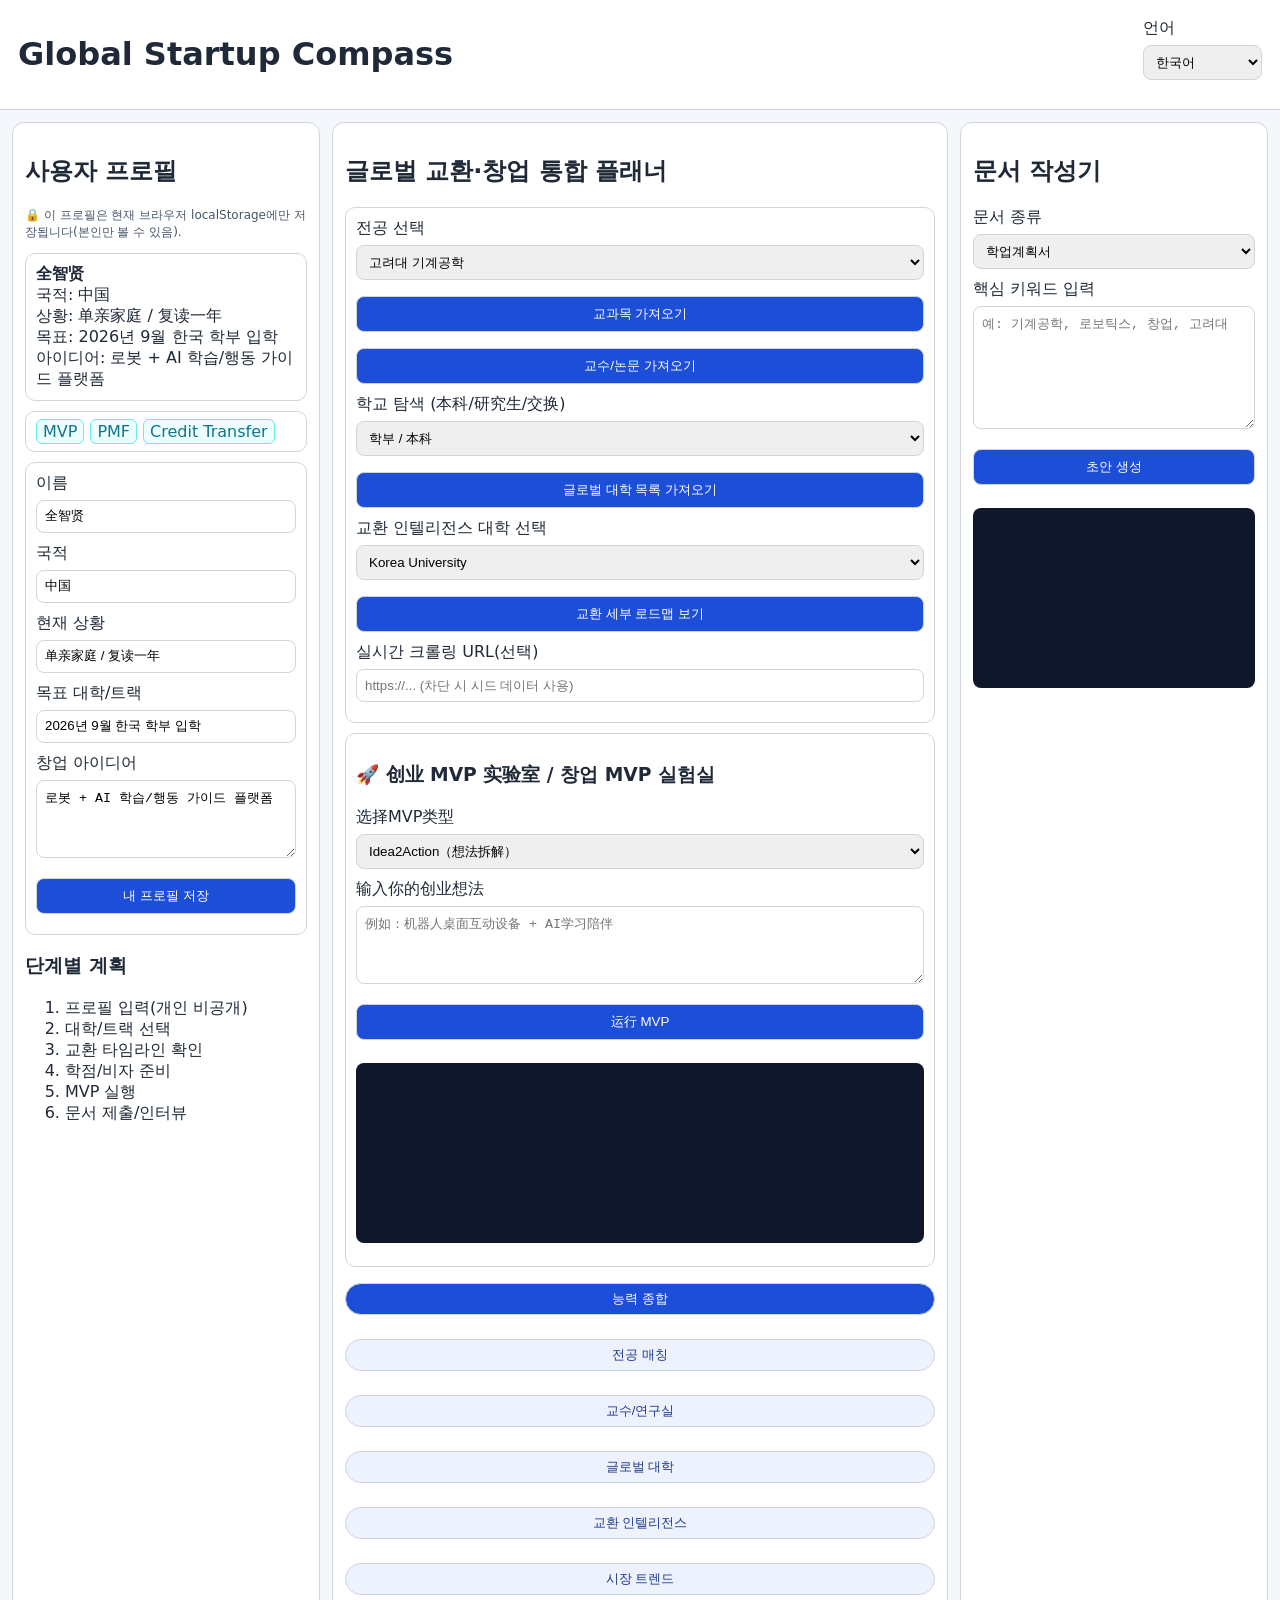
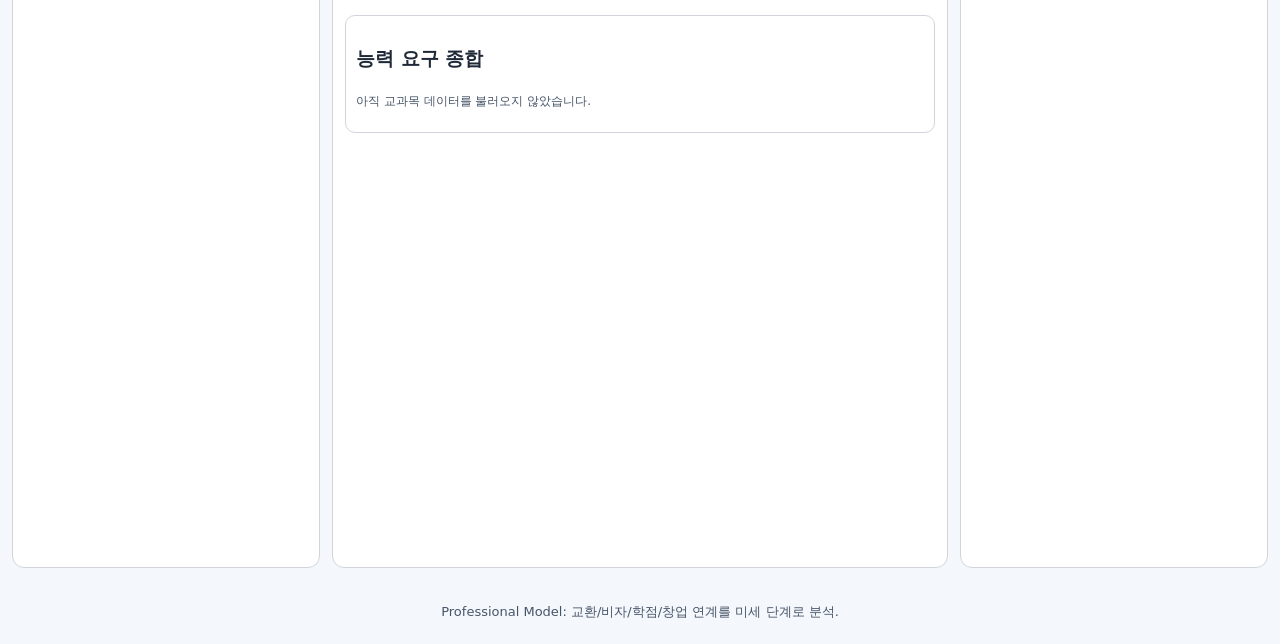
<file: index.htm>
<!doctype html>
<html lang="ko">
  <head>
    <meta charset="UTF-8" />
    <meta name="viewport" content="width=device-width, initial-scale=1.0" />
    <title>Global Startup Compass</title>
    <link rel="stylesheet" href="styles.css" />
  </head>
  <body>
    <header class="topbar">
      <h1 id="appTitle">Global Startup Compass</h1>
      <div class="controls">
        <label for="langSelect" id="langLabel">언어</label>
        <select id="langSelect">
          <option value="ko">한국어</option>
          <option value="zh">中文</option>
          <option value="en">English</option>
        </select>
      </div>
    </header>

    <main class="layout">
      <aside class="panel left">
        <h2 data-i18n="profileTitle">사용자 프로필</h2>
        <p class="mini">🔒 이 프로필은 현재 브라우저 localStorage에만 저장됩니다(본인만 볼 수 있음).</p>
        <div id="profileCard"></div>

        <div class="card">
          <label>이름</label><input id="pfName" />
          <label>국적</label><input id="pfNation" />
          <label>현재 상황</label><input id="pfSituation" />
          <label>목표 대학/트랙</label><input id="pfTarget" />
          <label>창업 아이디어</label><textarea id="pfIdea" rows="4"></textarea>
          <button id="saveProfileBtn">내 프로필 저장</button>
        </div>

        <h3 data-i18n="wizardTitle">단계별 계획</h3>
        <ol id="wizardSteps"></ol>
      </aside>

      <section class="panel center">
        <h2 data-i18n="mvpTitle">학업·창업 통합 플래너</h2>
        <div class="api-tools card">
          <label>전공 선택</label>
          <select id="majorSelect">
            <option value="mechanical_engineering">고려대 기계공학</option>
            <option value="self_designed_major">고려대 자유전공</option>
          </select>
          <button id="loadCoursesBtn">교과목 가져오기</button>
          <button id="loadProfBtn">교수/논문 가져오기</button>

          <label>학교 탐색 (本科/研究生/交换)</label>
          <select id="trackSelect">
            <option value="undergraduate">학부 / 本科</option>
            <option value="graduate">대학원 / 研究生</option>
            <option value="exchange">교환 / 交换</option>
          </select>
          <button id="loadUnivBtn">글로벌 대학 목록 가져오기</button>

          <label>교환 인텔리전스 대학 선택</label>
          <select id="intelUniversitySelect"></select>
          <button id="openIntelBtn">교환 세부 로드맵 보기</button>

          <label>실시간 크롤링 URL(선택)</label>
          <input id="liveUrl" placeholder="https://... (차단 시 시드 데이터 사용)" />
        </div>

        <div class="card">
          <h3>🚀 创业 MVP 实验室 / 창업 MVP 실험실</h3>
          <label>选择MVP类型</label>
          <select id="mvpType">
            <option value="idea2action">Idea2Action（想法拆解）</option>
            <option value="task_ai">AI Task Supervisor（任务监督）</option>
            <option value="email_pack">Outreach Pack（联络邮件包）</option>
          </select>
          <label>输入你的创业想法</label>
          <textarea id="mvpInput" rows="4" placeholder="例如：机器人桌面互动设备 + AI学习陪伴"></textarea>
          <button id="runMvpBtn">运行 MVP</button>
          <pre id="mvpOutput"></pre>
        </div>

        <div class="tabs" id="mainTabs"></div>
        <article id="tabContent" class="content"></article>
      </section>

      <aside class="panel right">
        <h2 data-i18n="writerTitle">문서 작성기</h2>
        <label for="docType" data-i18n="docType">문서 종류</label>
        <select id="docType">
          <option value="study">학업계획서</option>
          <option value="intro">자기소개서</option>
          <option value="email">교수/선배 연락 메일</option>
          <option value="full">정식 학업계획서(한/중)</option>
        </select>

        <label for="docInput" data-i18n="docInput">핵심 키워드 입력</label>
        <textarea id="docInput" rows="7" placeholder="예: 기계공학, 로보틱스, 창업, 고려대"></textarea>

        <button id="generateBtn" data-i18n="generateBtn">초안 생성</button>
        <pre id="docOutput"></pre>
      </aside>
    </main>

    <footer>
      <p data-i18n="footer">글로벌 대학 + KU/PNU 포함. API로 확장 가능한 MVP.</p>
    </footer>

    <div id="termModal" class="modal hidden">
      <div class="modal-box">
        <h3 id="termTitle"></h3>
        <p id="termBody"></p>
        <button id="closeTerm">닫기</button>
      </div>
    </div>

    <script src="data.js"></script>
    <script src="app.js"></script>
  </body>
</html>
</file>
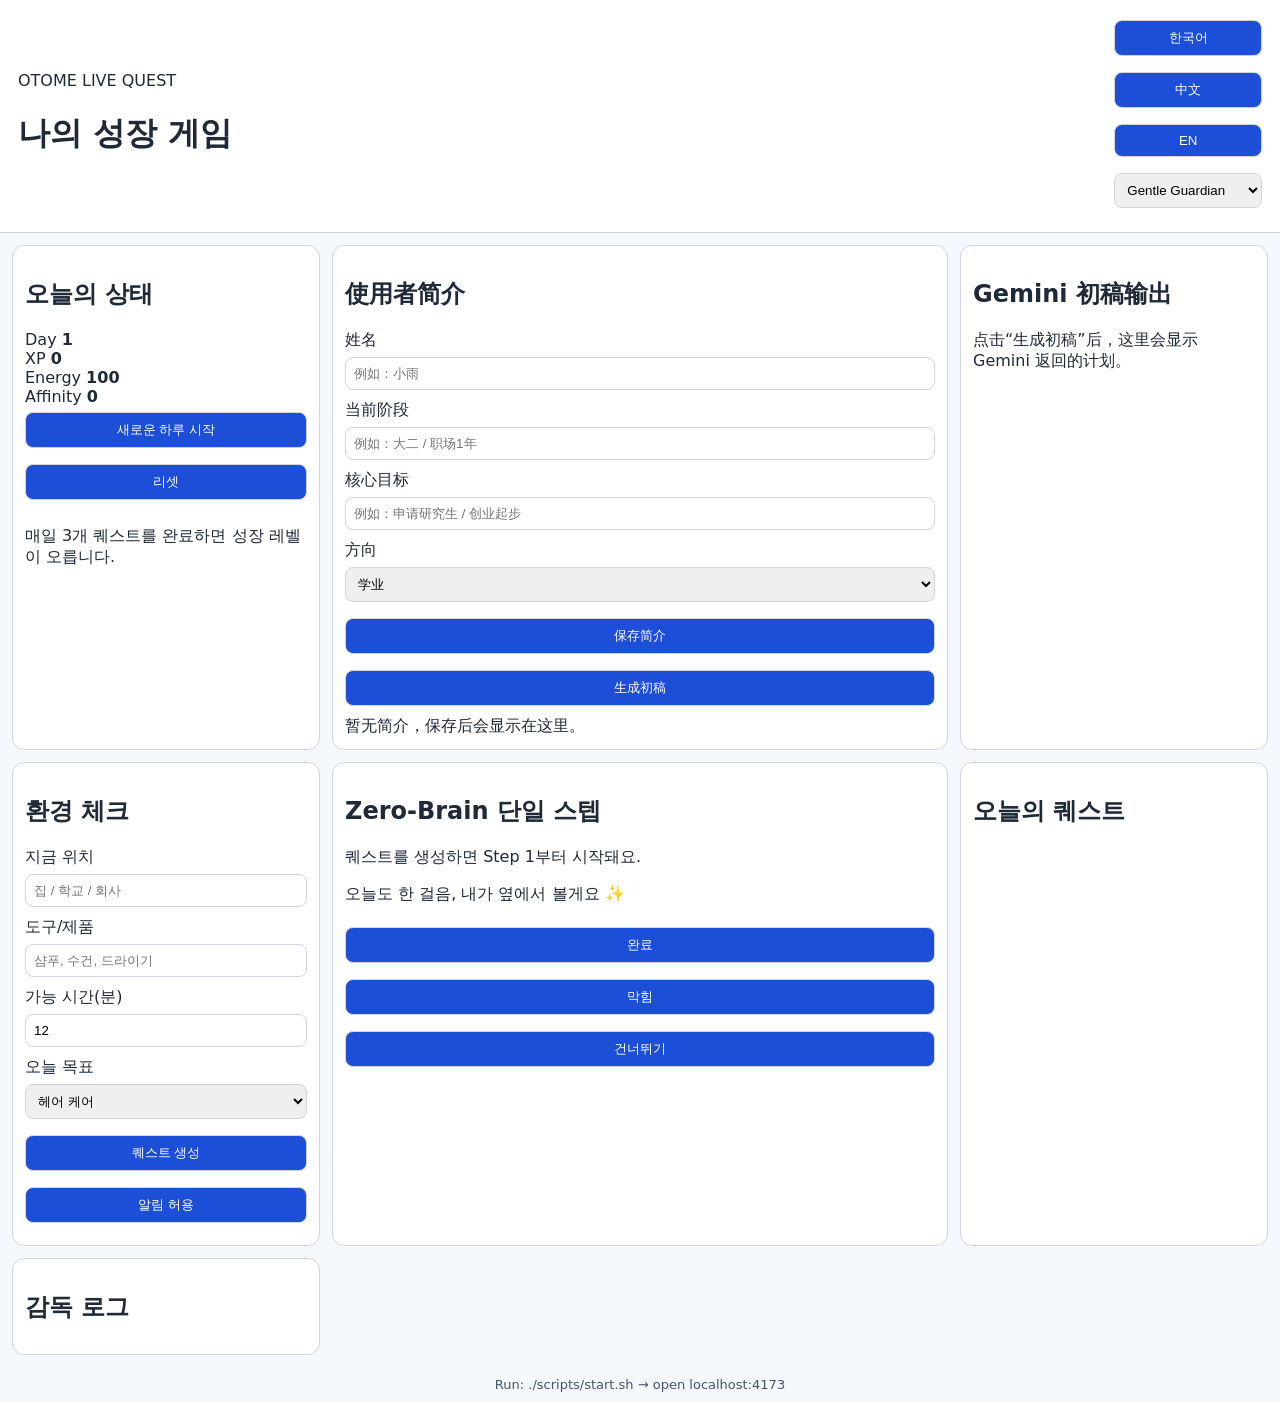
<file: index.html>
<!doctype html>
<html lang="ko">
  <head>
    <meta charset="UTF-8" />
    <meta name="viewport" content="width=device-width, initial-scale=1.0" />
    <title>Otome Live Quest</title>
    <link rel="stylesheet" href="styles.css" />
  </head>
  <body>
    <div class="bg-glow"></div>
    <header class="topbar glass">
      <div>
        <p class="brand-kicker">OTOME LIVE QUEST</p>
        <h1 id="app-title">나의 성장 게임</h1>
      </div>
      <div class="toolbar">
        <div class="lang-switch">
          <button data-lang="ko">한국어</button>
          <button data-lang="zh">中文</button>
          <button data-lang="en">EN</button>
        </div>
        <select id="persona">
          <option value="gentle">Gentle Guardian</option>
          <option value="leader">Confident Leader</option>
          <option value="mentor">Elegant Mentor</option>
        </select>
      </div>
    </header>

    <main class="layout">
      <section class="panel glass">
        <h2 id="status-title">오늘의 상태</h2>
        <div class="stats">
          <div>Day <strong id="day">1</strong></div>
          <div>XP <strong id="xp">0</strong></div>
          <div>Energy <strong id="energy">100</strong></div>
          <div>Affinity <strong id="affinity">0</strong></div>
        </div>
        <div class="row">
          <button id="btn-new-day">새로운 하루 시작</button>
          <button id="btn-reset">리셋</button>
        </div>
        <p class="tiny" id="status-note">매일 3개 퀘스트를 완료하면 성장 레벨이 오릅니다.</p>
      </section>

      <section class="panel glass">
        <h2>使用者简介</h2>
        <form id="profile-form" class="stack">
          <label><span>姓名</span><input id="profile-name" placeholder="例如：小雨" /></label>
          <label><span>当前阶段</span><input id="profile-stage" placeholder="例如：大二 / 职场1年" /></label>
          <label><span>核心目标</span><input id="profile-target" placeholder="例如：申请研究生 / 创业起步" /></label>
          <label><span>方向</span>
            <select id="draft-direction">
              <option value="学业">学业</option>
              <option value="创业">创业</option>
            </select>
          </label>
          <div class="row">
            <button type="submit" id="save-profile">保存简介</button>
            <button type="button" id="generate-draft">生成初稿</button>
          </div>
        </form>
        <div id="profile-preview" class="item">暂无简介，保存后会显示在这里。</div>
      </section>

      <section class="panel glass">
        <h2>Gemini 初稿输出</h2>
        <div id="draft-output" class="log">
          <div class="item">点击“生成初稿”后，这里会显示 Gemini 返回的计划。</div>
        </div>
      </section>

      <section class="panel glass">
        <h2 id="env-title">환경 체크</h2>
        <form id="env-form" class="stack">
          <label><span id="label-location">지금 위치</span><input id="location" placeholder="집 / 학교 / 회사" required /></label>
          <label><span id="label-tools">도구/제품</span><input id="tools" placeholder="샴푸, 수건, 드라이기" required /></label>
          <label><span id="label-time">가능 시간(분)</span><input id="minutes" type="number" min="3" value="12" required /></label>
          <label><span id="label-goal">오늘 목표</span>
            <select id="goal">
              <option value="hair">헤어 케어</option>
              <option value="skin">스킨 케어</option>
              <option value="fitness">체형/운동</option>
              <option value="study">학습 집중</option>
            </select>
          </label>
          <div class="row">
            <button type="submit" id="build-plan">퀘스트 생성</button>
            <button type="button" id="enable-notify">알림 허용</button>
          </div>
        </form>
      </section>

      <section class="panel glass">
        <h2 id="task-title">Zero-Brain 단일 스텝</h2>
        <div id="step-box" class="step-box">퀘스트를 생성하면 Step 1부터 시작돼요.</div>
        <p class="coach" id="coach-line">오늘도 한 걸음, 내가 옆에서 볼게요 ✨</p>
        <div class="row triple">
          <button id="btn-complete">완료</button>
          <button id="btn-stuck">막힘</button>
          <button id="btn-skip">건너뛰기</button>
        </div>
        <div class="timeline" id="timeline"></div>
      </section>

      <section class="panel glass">
        <h2 id="quest-title">오늘의 퀘스트</h2>
        <div id="quest-list" class="log"></div>
      </section>

      <section class="panel glass">
        <h2 id="log-title">감독 로그</h2>
        <div id="log" class="log"></div>
      </section>
    </main>

    <footer class="footer muted">
      <span id="footer-note">Run: ./scripts/start.sh → open localhost:4173</span>
    </footer>

    <script src="app.js"></script>
  </body>
</html>
</file>
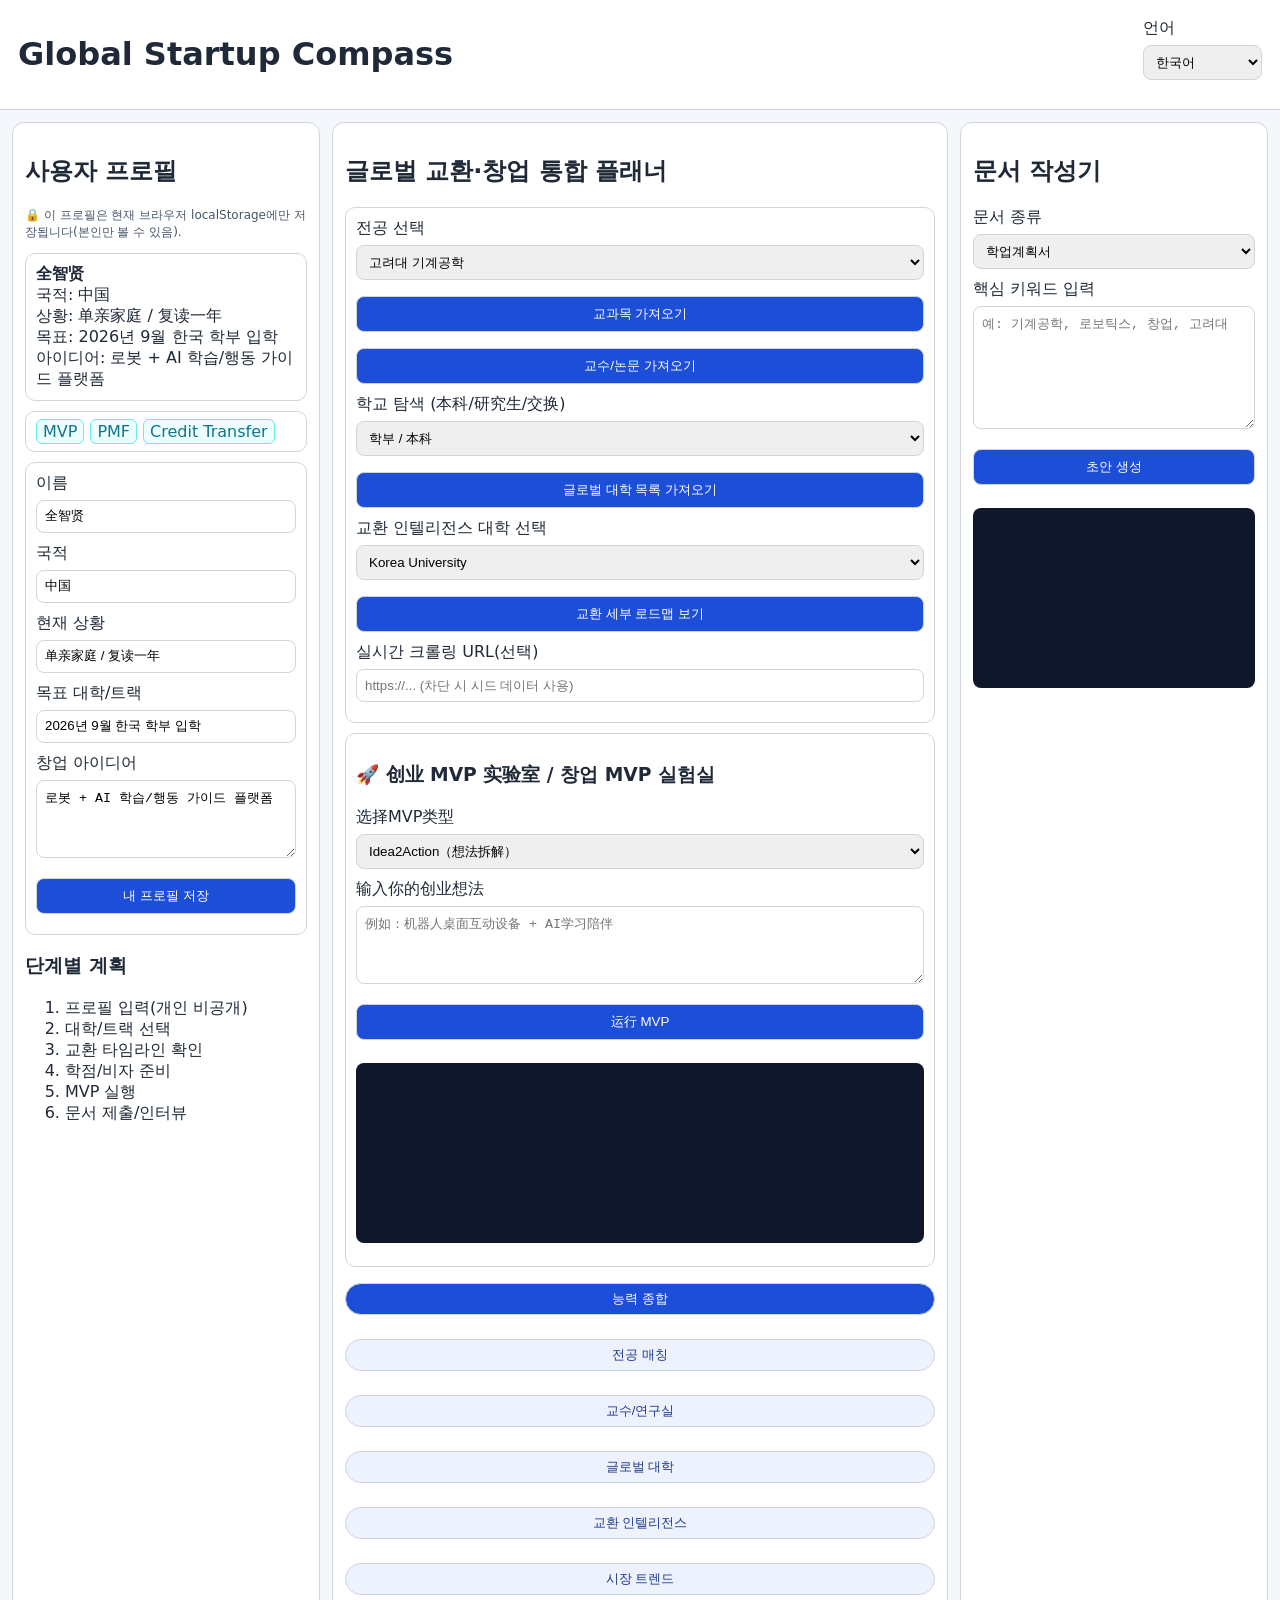
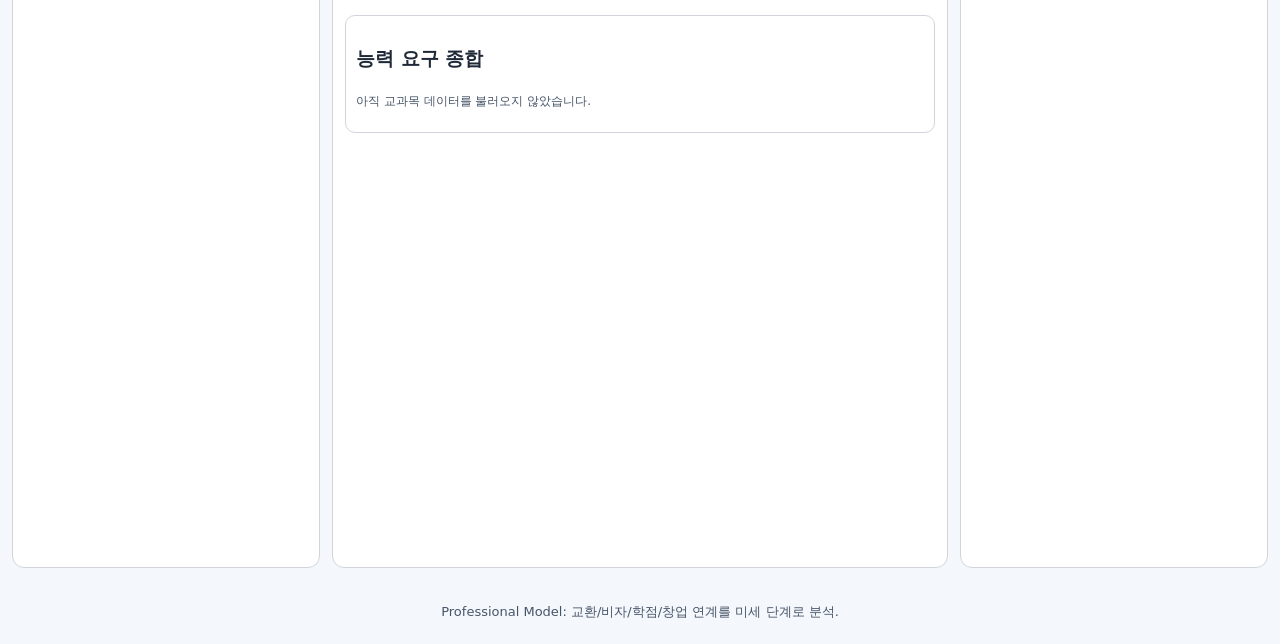
<file: preview/index.html>
<!doctype html>
<html lang="ko">
  <head>
    <meta charset="UTF-8" />
    <meta name="viewport" content="width=device-width, initial-scale=1.0" />
    <base href="../" />
    <title>Global Startup Compass</title>
    <link rel="stylesheet" href="styles.css" />
  </head>
  <body>
    <header class="topbar">
      <h1 id="appTitle">Global Startup Compass</h1>
      <div class="controls">
        <label for="langSelect" id="langLabel">언어</label>
        <select id="langSelect">
          <option value="ko">한국어</option>
          <option value="zh">中文</option>
          <option value="en">English</option>
        </select>
      </div>
    </header>

    <main class="layout">
      <aside class="panel left">
        <h2 data-i18n="profileTitle">사용자 프로필</h2>
        <p class="mini">🔒 이 프로필은 현재 브라우저 localStorage에만 저장됩니다(본인만 볼 수 있음).</p>
        <div id="profileCard"></div>

        <div class="card">
          <label>이름</label><input id="pfName" />
          <label>국적</label><input id="pfNation" />
          <label>현재 상황</label><input id="pfSituation" />
          <label>목표 대학/트랙</label><input id="pfTarget" />
          <label>창업 아이디어</label><textarea id="pfIdea" rows="4"></textarea>
          <button id="saveProfileBtn">내 프로필 저장</button>
        </div>

        <h3 data-i18n="wizardTitle">단계별 계획</h3>
        <ol id="wizardSteps"></ol>
      </aside>

      <section class="panel center">
        <h2 data-i18n="mvpTitle">학업·창업 통합 플래너</h2>
        <div class="api-tools card">
          <label>전공 선택</label>
          <select id="majorSelect">
            <option value="mechanical_engineering">고려대 기계공학</option>
            <option value="self_designed_major">고려대 자유전공</option>
          </select>
          <button id="loadCoursesBtn">교과목 가져오기</button>
          <button id="loadProfBtn">교수/논문 가져오기</button>

          <label>학교 탐색 (本科/研究生/交换)</label>
          <select id="trackSelect">
            <option value="undergraduate">학부 / 本科</option>
            <option value="graduate">대학원 / 研究生</option>
            <option value="exchange">교환 / 交换</option>
          </select>
          <button id="loadUnivBtn">글로벌 대학 목록 가져오기</button>

          <label>교환 인텔리전스 대학 선택</label>
          <select id="intelUniversitySelect"></select>
          <button id="openIntelBtn">교환 세부 로드맵 보기</button>

          <label>실시간 크롤링 URL(선택)</label>
          <input id="liveUrl" placeholder="https://... (차단 시 시드 데이터 사용)" />
        </div>

        <div class="card">
          <h3>🚀 创业 MVP 实验室 / 창업 MVP 실험실</h3>
          <label>选择MVP类型</label>
          <select id="mvpType">
            <option value="idea2action">Idea2Action（想法拆解）</option>
            <option value="task_ai">AI Task Supervisor（任务监督）</option>
            <option value="email_pack">Outreach Pack（联络邮件包）</option>
          </select>
          <label>输入你的创业想法</label>
          <textarea id="mvpInput" rows="4" placeholder="例如：机器人桌面互动设备 + AI学习陪伴"></textarea>
          <button id="runMvpBtn">运行 MVP</button>
          <pre id="mvpOutput"></pre>
        </div>

        <div class="tabs" id="mainTabs"></div>
        <article id="tabContent" class="content"></article>
      </section>

      <aside class="panel right">
        <h2 data-i18n="writerTitle">문서 작성기</h2>
        <label for="docType" data-i18n="docType">문서 종류</label>
        <select id="docType">
          <option value="study">학업계획서</option>
          <option value="intro">자기소개서</option>
          <option value="email">교수/선배 연락 메일</option>
          <option value="full">정식 학업계획서(한/중)</option>
        </select>

        <label for="docInput" data-i18n="docInput">핵심 키워드 입력</label>
        <textarea id="docInput" rows="7" placeholder="예: 기계공학, 로보틱스, 창업, 고려대"></textarea>

        <button id="generateBtn" data-i18n="generateBtn">초안 생성</button>
        <pre id="docOutput"></pre>
      </aside>
    </main>

    <footer>
      <p data-i18n="footer">글로벌 대학 + KU/PNU 포함. API로 확장 가능한 MVP.</p>
    </footer>

    <div id="termModal" class="modal hidden">
      <div class="modal-box">
        <h3 id="termTitle"></h3>
        <p id="termBody"></p>
        <button id="closeTerm">닫기</button>
      </div>
    </div>

    <script src="data.js"></script>
    <script src="app.js"></script>
  </body>
</html>
</file>
<file: styles.css>
:root {
  --bg: #f4f7fb;
  --card: #ffffff;
  --ink: #1f2937;
  --brand: #1d4ed8;
  --line: #d1d5db;
}
* { box-sizing: border-box; }
body { margin: 0; font-family: "Noto Sans KR", system-ui, sans-serif; color: var(--ink); background: var(--bg); }
.topbar { display: flex; justify-content: space-between; align-items: center; padding: 14px 18px; background: var(--card); border-bottom: 1px solid var(--line); position: sticky; top: 0; }
.layout { display: grid; grid-template-columns: 1fr 2fr 1fr; gap: 12px; padding: 12px; }
.panel { background: var(--card); border: 1px solid var(--line); border-radius: 12px; padding: 12px; }
.tabs { display: flex; flex-wrap: wrap; gap: 8px; margin-bottom: 10px; }
.tabs button { border: 1px solid var(--line); background: #eef2ff; color: #1e3a8a; border-radius: 999px; padding: 6px 10px; cursor: pointer; }
.tabs button.active { background: var(--brand); color: white; }
.content { min-height: 60vh; line-height: 1.5; }
.card { border: 1px solid var(--line); border-radius: 10px; padding: 10px; margin-bottom: 10px; }
textarea, select, button, input { width: 100%; margin: 6px 0 10px; padding: 8px; border: 1px solid var(--line); border-radius: 8px; }
button { background: var(--brand); color: #fff; cursor: pointer; }
pre { white-space: pre-wrap; background: #0f172a; color: #e2e8f0; padding: 10px; border-radius: 8px; min-height: 180px; }
.tag { background: #ecfeff; border: 1px solid #67e8f9; color: #0e7490; border-radius: 6px; padding: 2px 6px; margin-right: 6px; cursor: pointer; }
.mini { font-size: 12px; color: #475569; }
.modal { position: fixed; inset: 0; background: rgba(0, 0, 0, 0.45); display: flex; align-items: center; justify-content: center; }
.modal-box { width: min(480px, 92vw); background: #fff; border-radius: 12px; padding: 18px; }
.hidden { display: none; }
footer { text-align: center; font-size: 13px; padding: 10px; color: #475569; }
@media (max-width: 980px) { .layout { grid-template-columns: 1fr; } .content { min-height: auto; } }
</file>
